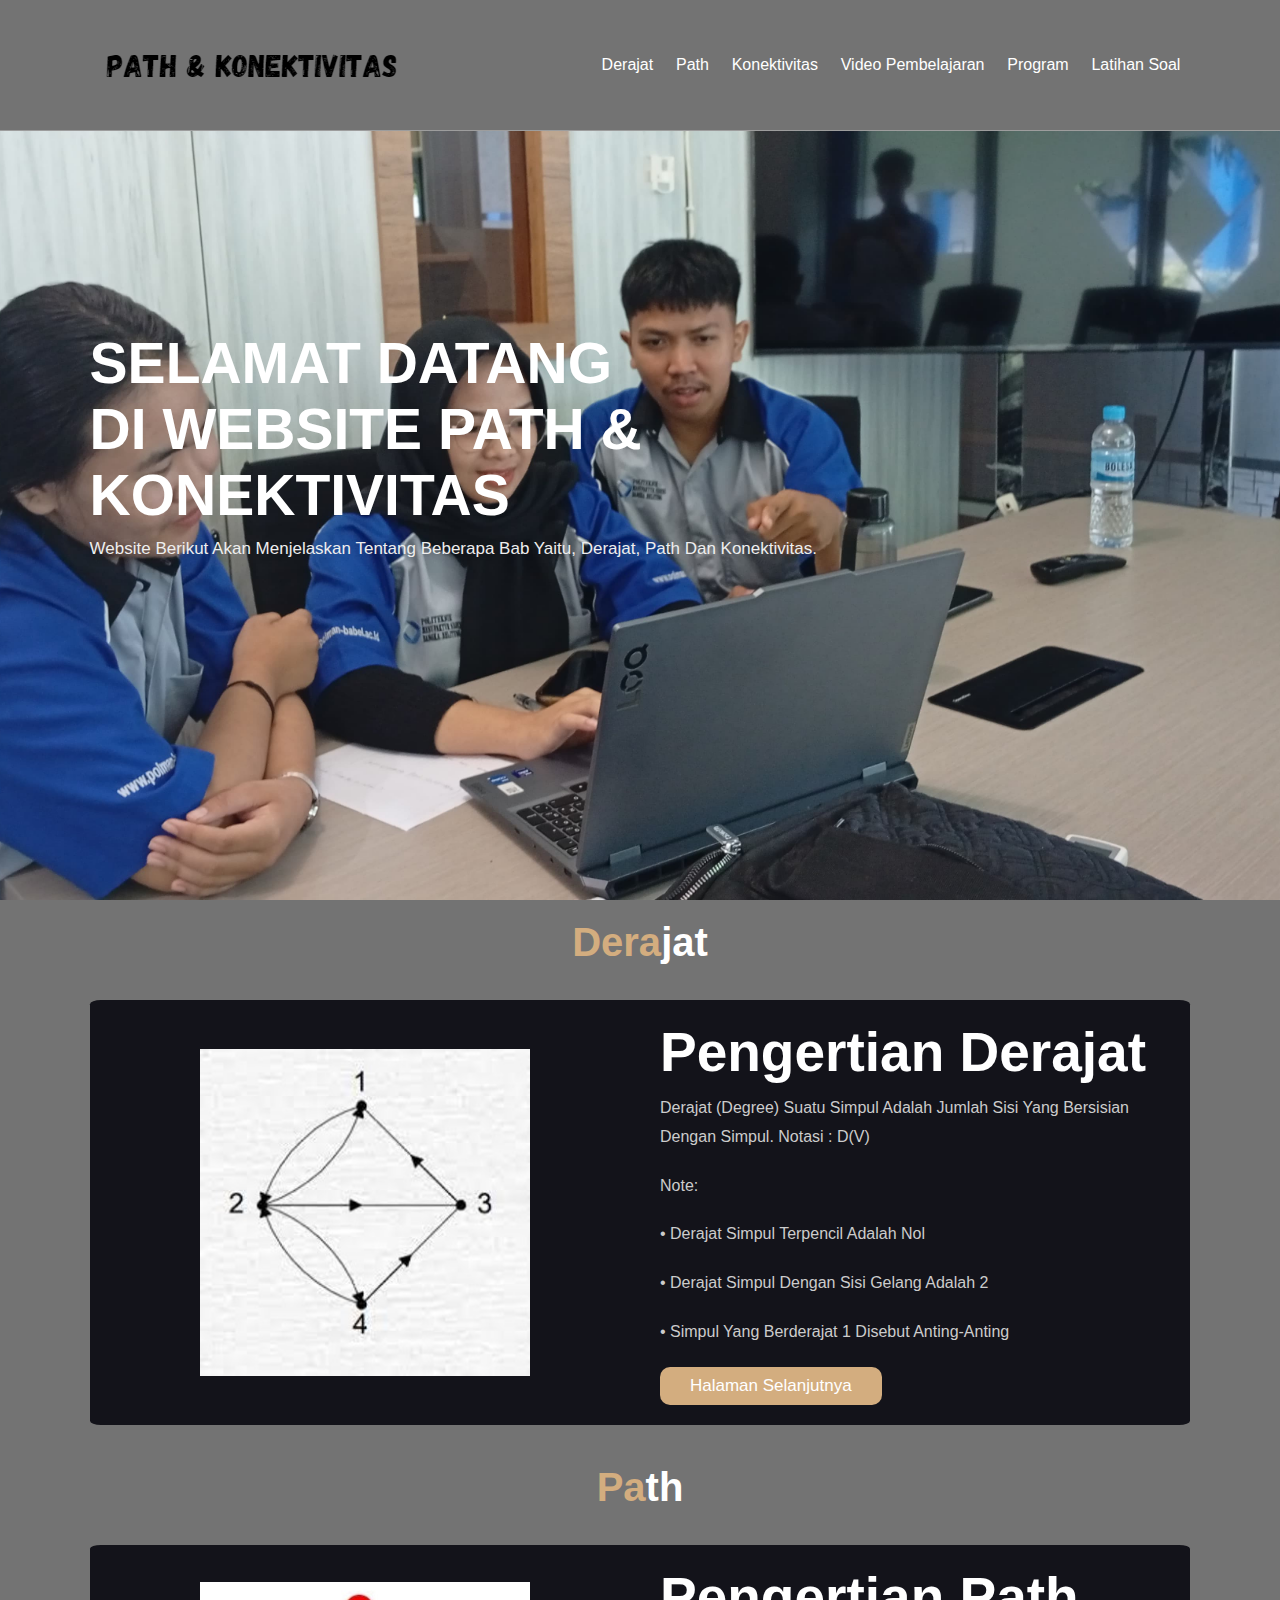
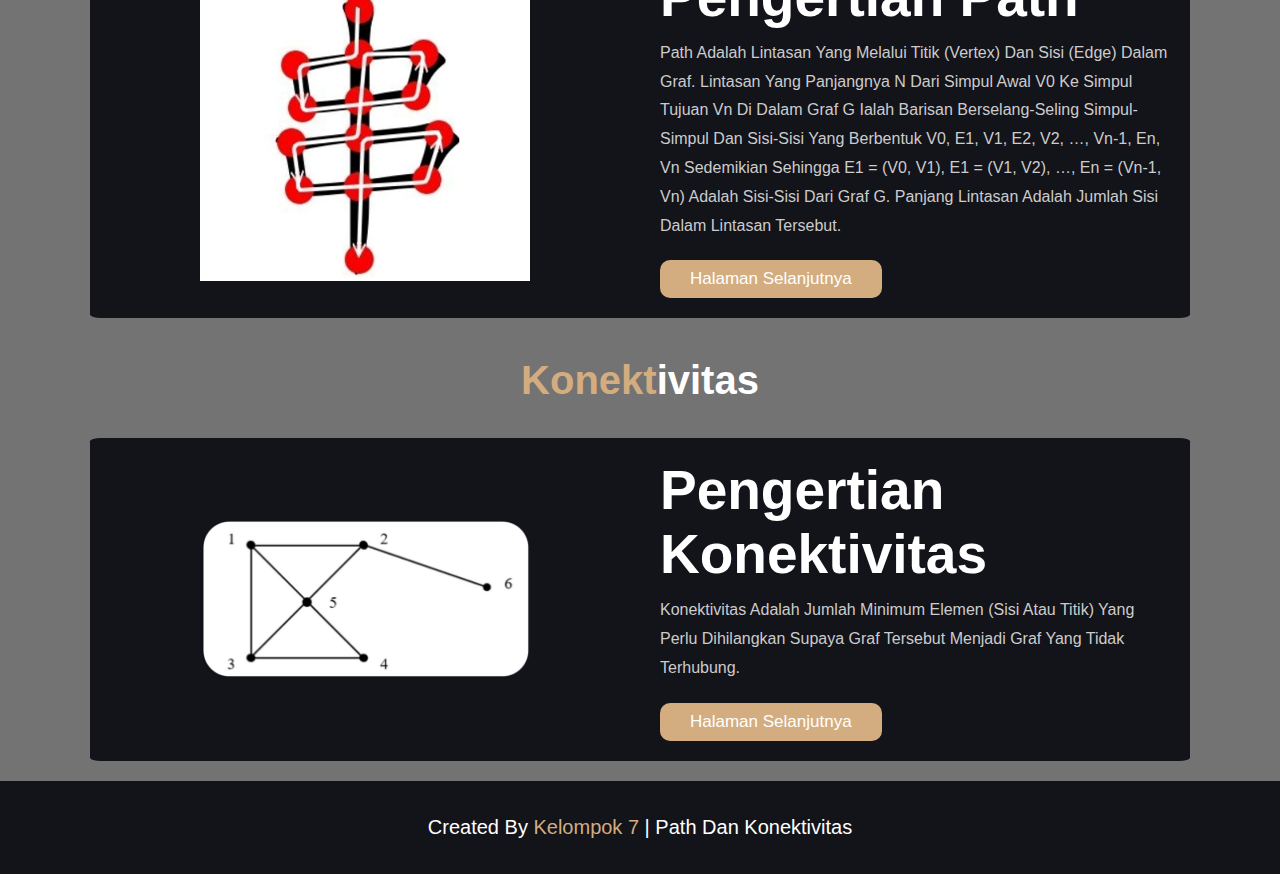
<file: index.html>
<!DOCTYPE html>
<html lang="en">
  <head>
    <meta charset="UTF-8" />
    <meta http-equiv="X-UA-Compatible" content="IE=edge" />
    <title>Matematika Diskrit</title>
    <link rel="stylesheet" href="css/style.css" />
  </head>
  <body>
    <!-- header -->

    <header class="header">
      <a href="#">
        <img src="image/logo.png" />
      </a>

      <nav class="navbar">
        <a href="#derajat">Derajat</a>
        <a href="#path">Path</a>
        <a href="#konektivitas">Konektivitas</a>
        <a href="video.html">Video Pembelajaran</a>
        <a href="program.html">Program</a>
        <a href="quiz.html">Latihan Soal</a>
      </nav>
    </header>

    <!-- home -->

    <section class="home" id="home">
      <div class="content">
        <h3>Selamat Datang<br />Di Website Path & Konektivitas</h3>
        <p>
          Website berikut akan menjelaskan tentang beberapa bab yaitu, Derajat,
          Path dan Konektivitas.
        </p>
      </div>
      <div></div>
    </section>

    <!-- Derajat -->

    <section class="derajat" id="derajat">
      <h1 class="heading"><span>Dera</span>jat</h1>

      <div class="row">
        <div class="image">
          <img src="image/derajat.jpg" alt="" />
        </div>

        <div class="content">
          <h3>Pengertian Derajat</h3>
          <p>
            Derajat (degree) suatu simpul adalah jumlah sisi yang bersisian
            dengan simpul. Notasi : d(v)
          </p>

          <p>Note:</p>
          <p>• Derajat simpul terpencil adalah nol</p>
          <p>• Derajat simpul dengan sisi gelang adalah 2</p>
          <p>• Simpul yang berderajat 1 disebut anting-anting</p>

          <a href="derajat.html" class="bttn"
            >Halaman Selanjutnya<i class="uil uil-arrow-circle-right"></i
          ></a>
        </div>
      </div>
    </section>

    <!-- path -->

    <section class="path" id="path">
      <h1 class="heading"><span>Pa</span>th</h1>

      <div class="row">
        <div class="image">
          <img src="image/path.jpg" alt="" />
        </div>

        <div class="content">
          <h3>Pengertian Path</h3>
          <p>
            Path adalah lintasan yang melalui titik (vertex) dan sisi (edge)
            dalam graf. Lintasan yang panjangnya n dari simpul awal V0 ke simpul
            tujuan Vn di dalam graf G ialah barisan berselang-seling
            simpul-simpul dan sisi-sisi yang berbentuk V0, e1, V1, e2, V2, …,
            Vn-1, en, Vn sedemikian sehingga e1 = (V0, V1), e1 = (V1, V2), …, en
            = (Vn-1, Vn) adalah sisi-sisi dari graf G. Panjang lintasan adalah
            jumlah sisi dalam lintasan tersebut.
          </p>

          <a href="path.html" class="bttn"
            >Halaman Selanjutnya<i class="uil uil-arrow-circle-right"></i
          ></a>
        </div>
      </div>
    </section>

    <!-- konektivitas -->

    <section class="konektivitas" id="konektivitas">
      <h1 class="heading"><span>Konekt</span>ivitas</h1>

      <div class="row">
        <div class="image">
          <img src="image/konektivitas.png" alt="" />
        </div>

        <div class="content">
          <h3>Pengertian Konektivitas</h3>
          <p>
            Konektivitas adalah jumlah minimum elemen (sisi atau titik) yang
            perlu dihilangkan supaya graf tersebut menjadi graf yang tidak
            terhubung.
          </p>

          <a href="konektivitas.html" class="bttn"
            >Halaman Selanjutnya<i class="uil uil-arrow-circle-right"></i
          ></a>
        </div>
      </div>
    </section>

    <!-- footer -->

    <section class="footer">
      <div class="credit">
        created by <span>Kelompok 7</span> | Path Dan Konektivitas
      </div>
    </section>
  </body>
</html>
</file>
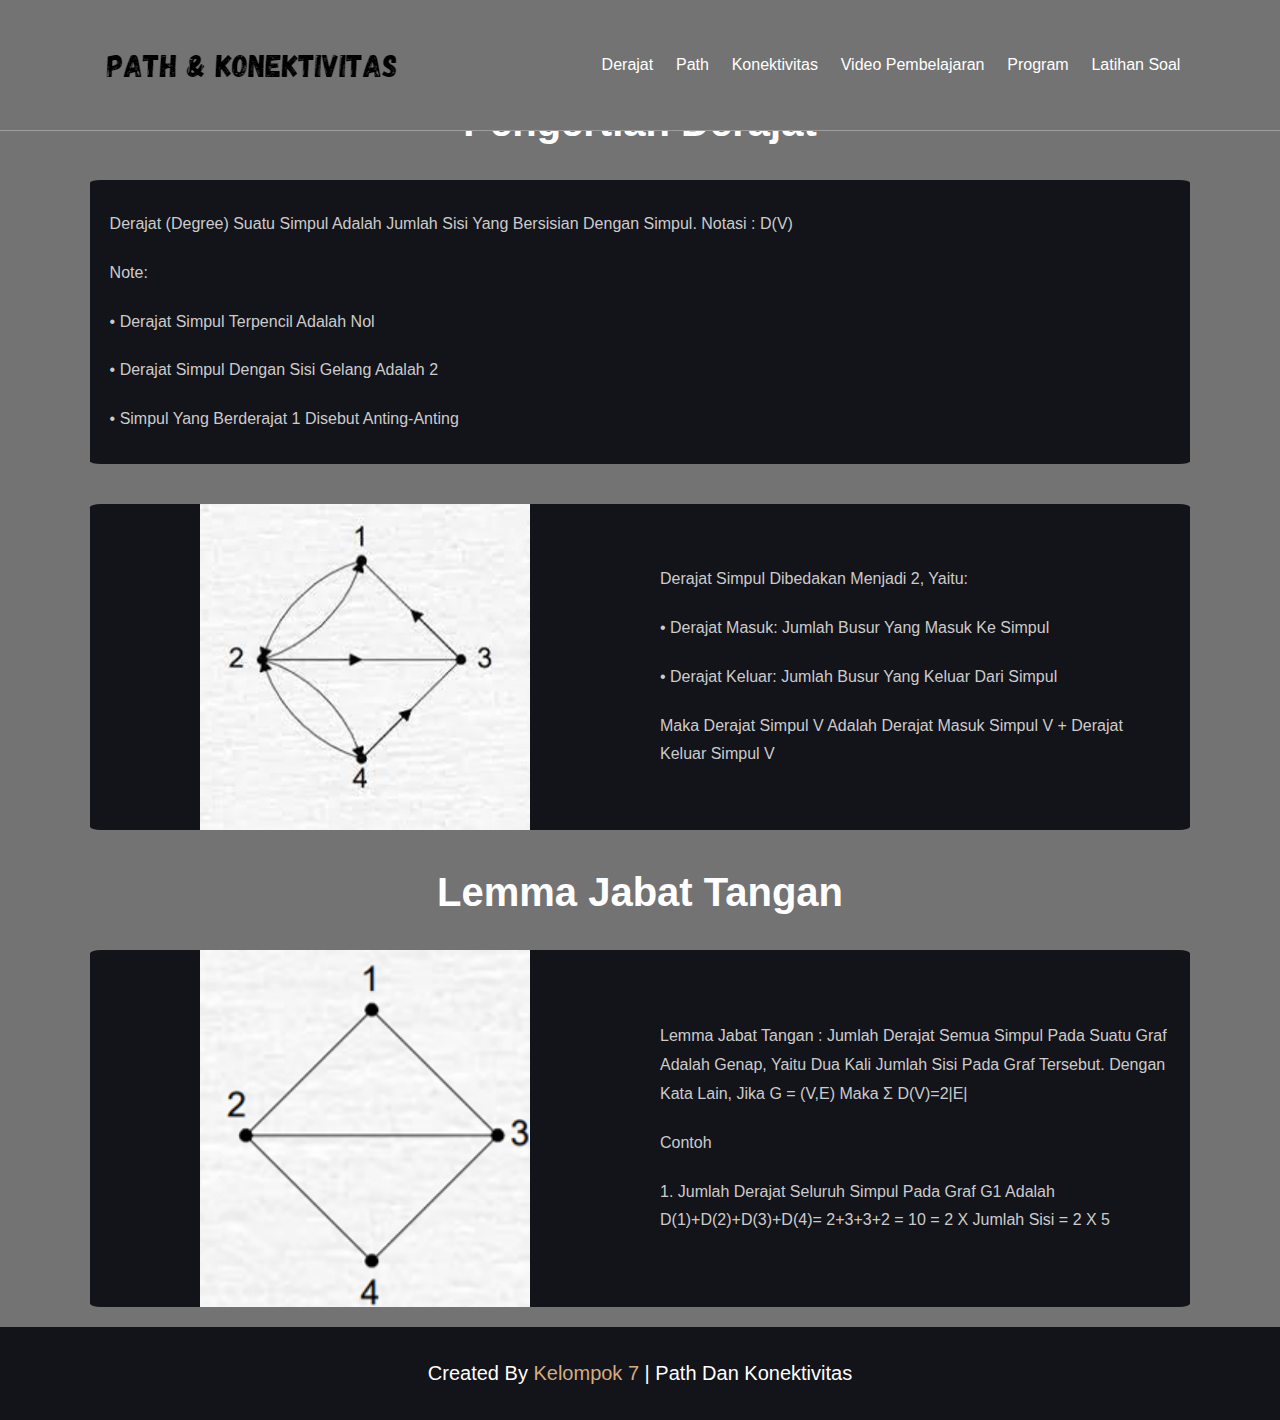
<file: derajat.html>
<!DOCTYPE html>
<html lang="en">
  <head>
    <meta charset="UTF-8" />
    <meta http-equiv="X-UA-Compatible" content="IE=edge" />
    <meta name="viewport" content="width=device-width, initial-scale=1.0" />
    <title>Matematika Diskrit</title>
    <link rel="stylesheet" href="css/style.css" />
  </head>
  <body>
    <!-- header  -->

    <header class="header">
      <a href="#">
        <img src="image/logo.png" />
      </a>
      <nav class="navbar">
        <a href="index.html">Derajat</a>
        <a href="index.html">Path</a>
        <a href="index.html">Konektivitas</a>
        <a href="video.html">Video Pembelajaran</a>
        <a href="program.html">Program</a>
        <a href="quiz.html">Latihan Soal</a>
      </nav>
    </header>

    <!-- pengertian derajat -->
    <h1 class="heading">Pengertian Derajat</h1>

    <section class="derajat" id="derajat">
      <h1 class="heading">Pengertian Derajat</h1>
      <div class="row">
        <div class="content">
          <p>
            Derajat (degree) suatu simpul adalah jumlah sisi yang bersisian
            dengan simpul. Notasi : d(v)
          </p>

          <p>Note:</p>
          <p>• Derajat simpul terpencil adalah nol</p>
          <p>• Derajat simpul dengan sisi gelang adalah 2</p>
          <p>• Simpul yang berderajat 1 disebut anting-anting</p>
        </div>
      </div>
    </section>

    <!-- jenis derajat simpul-->
    <section class="derajat" id="derajat">
      <div class="row">
        <div class="image">
          <img src="image/derajat.jpg" alt="" />
        </div>

        <div class="content">
          <p>Derajat simpul dibedakan menjadi 2, Yaitu:</p>
          <p>• Derajat masuk: jumlah busur yang masuk ke simpul</p>
          <p>• Derajat keluar: jumlah busur yang keluar dari simpul</p>
          <p>
            Maka derajat simpul v adalah derajat masuk simpul v + derajat keluar
            simpul v
          </p>
        </div>
      </div>
    </section>

    <!--Lemma jabat tangan-->
    <section class="derajat" id="derajat">
      <h1 class="heading">Lemma Jabat Tangan</h1>
      <div class="row">
        <div class="image">
          <img src="image/Picture1.png" alt="" />
        </div>

        <div class="content">
          <p>
            Lemma Jabat Tangan : jumlah derajat semua simpul pada suatu graf
            adalah genap, yaitu dua kali jumlah sisi pada graf tersebut. Dengan
            kata lain, jika G = (V,E) maka Σ d(v)=2|E|
          </p>
          <p>Contoh</p>
          <p>
            1. Jumlah derajat seluruh simpul pada graf G1 adalah
            d(1)+d(2)+d(3)+d(4)= 2+3+3+2 = 10 = 2 x jumlah sisi = 2 x 5
          </p>
        </div>
      </div>
    </section>

    <!-- footer -->

    <section class="footer">
      <div class="credit">
        created by <span>Kelompok 7</span> | Path Dan Konektivitas
      </div>
    </section>
  </body>
</html>
</file>
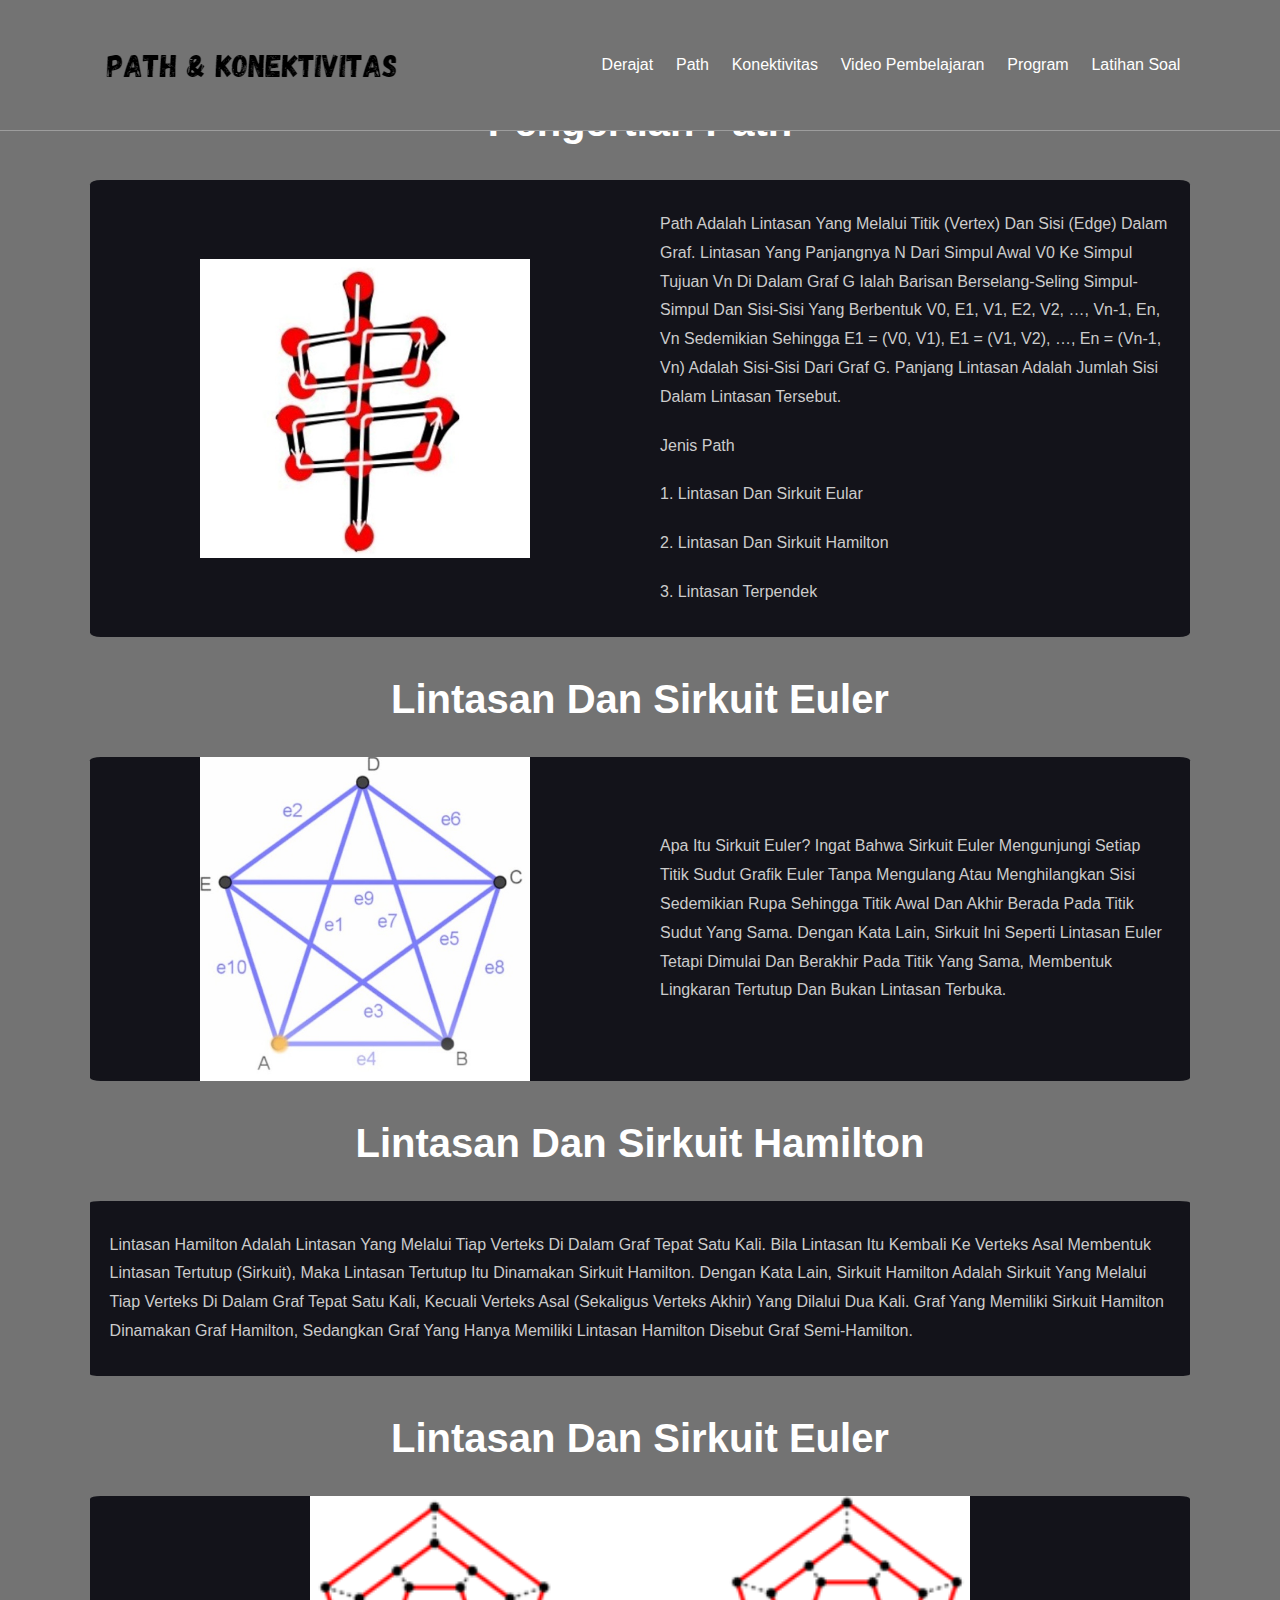
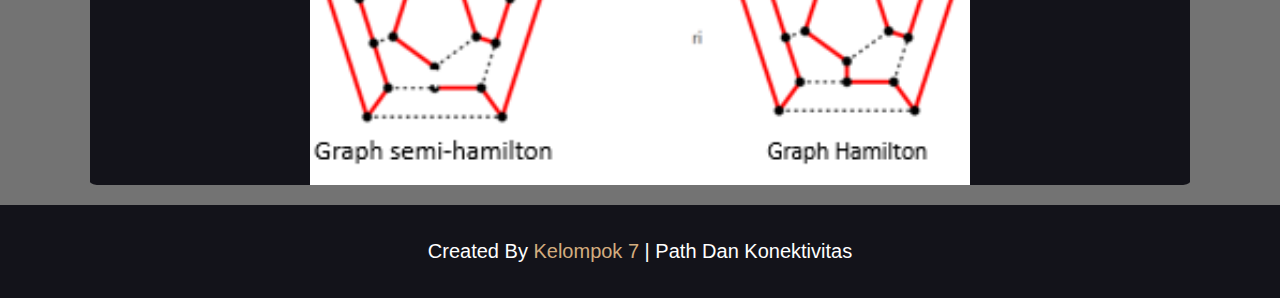
<file: path.html>
<!DOCTYPE html>
<html lang="en">
  <head>
    <meta charset="UTF-8" />
    <meta http-equiv="X-UA-Compatible" content="IE=edge" />
    <meta name="viewport" content="width=device-width, initial-scale=1.0" />
    <title>Matematika Diskrit</title>

    <link rel="stylesheet" href="css/style.css" />
  </head>
  <body>
    <!-- header -->

    <header class="header">
      <a href="#">
        <img src="image/logo.png" />
      </a>

      <nav class="navbar">
        <a href="index.html">Derajat</a>
        <a href="index.html">Path</a>
        <a href="index.html">Konektivitas</a>
        <a href="video.html">Video Pembelajaran</a>
        <a href="program.html">Program</a>
        <a href="quiz.html">Latihan Soal</a>
      </nav>
    </header>

    <!-- pengertian path  -->
    <h1 class="heading">Pengertian Path</h1>

    <section class="path" id="path">
      <h1 class="heading">Pengertian Path</h1>

      <div class="row">
        <div class="image">
          <img src="image/path.jpg" alt="" />
        </div>

        <div class="content">
          <p>
            Path adalah lintasan yang melalui titik (vertex) dan sisi (edge)
            dalam graf. Lintasan yang panjangnya n dari simpul awal V0 ke simpul
            tujuan Vn di dalam graf G ialah barisan berselang-seling
            simpul-simpul dan sisi-sisi yang berbentuk V0, e1, V1, e2, V2, …,
            Vn-1, en, Vn sedemikian sehingga e1 = (V0, V1), e1 = (V1, V2), …, en
            = (Vn-1, Vn) adalah sisi-sisi dari graf G. Panjang lintasan adalah
            jumlah sisi dalam lintasan tersebut.
          </p>
          <p>Jenis Path</p>
          <p>1. Lintasan dan Sirkuit Eular</p>
          <p>2. Lintasan dan Sirkuit Hamilton</p>
          <p>3. Lintasan terpendek</p>
        </div>
      </div>
    </section>

    <!-- lintasan dan sirkuit euler-->
    <section class="derajat" id="derajat">
      <h1 class="heading">Lintasan Dan Sirkuit Euler</h1>
      <div class="row">
        <div class="image">
          <img src="image/Picture2.jpg" alt="" />
        </div>

        <div class="content">
          <p>
            Apa itu Sirkuit Euler? Ingat bahwa sirkuit Euler mengunjungi setiap
            titik sudut grafik Euler tanpa mengulang atau menghilangkan sisi
            sedemikian rupa sehingga titik awal dan akhir berada pada titik
            sudut yang sama. Dengan kata lain, sirkuit ini seperti lintasan
            Euler tetapi dimulai dan berakhir pada titik yang sama, membentuk
            lingkaran tertutup dan bukan lintasan terbuka.
          </p>
        </div>
      </div>
    </section>

    <!-- lintasan dan sirkuit hamilton-->
    <section class="derajat" id="derajat">
      <h1 class="heading">Lintasan Dan Sirkuit Hamilton</h1>
      <div class="row">
        <div class="content">
          <p>
            Lintasan Hamilton adalah lintasan yang melalui tiap verteks di dalam
            graf tepat satu kali. Bila lintasan itu kembali ke verteks asal
            membentuk lintasan tertutup (sirkuit), maka lintasan tertutup itu
            dinamakan sirkuit Hamilton. Dengan kata lain, sirkuit Hamilton
            adalah sirkuit yang melalui tiap verteks di dalam graf tepat satu
            kali, kecuali verteks asal (sekaligus verteks akhir) yang dilalui
            dua kali. Graf yang memiliki sirkuit Hamilton dinamakan graf
            Hamilton, sedangkan graf yang hanya memiliki lintasan Hamilton
            disebut graf semi-Hamilton.
          </p>
        </div>
      </div>
    </section>

    <section class="derajat" id="derajat">
      <h1 class="heading">Lintasan Dan Sirkuit Euler</h1>
      <div class="row">
        <div class="image">
          <img src="image/lintasan.png" alt="" />
        </div>
      </div>
    </section>

    <!-- footer -->

    <section class="footer">
      <div class="credit">
        created by <span>Kelompok 7</span> | Path Dan Konektivitas
      </div>
    </section>
  </body>
</html>
</file>
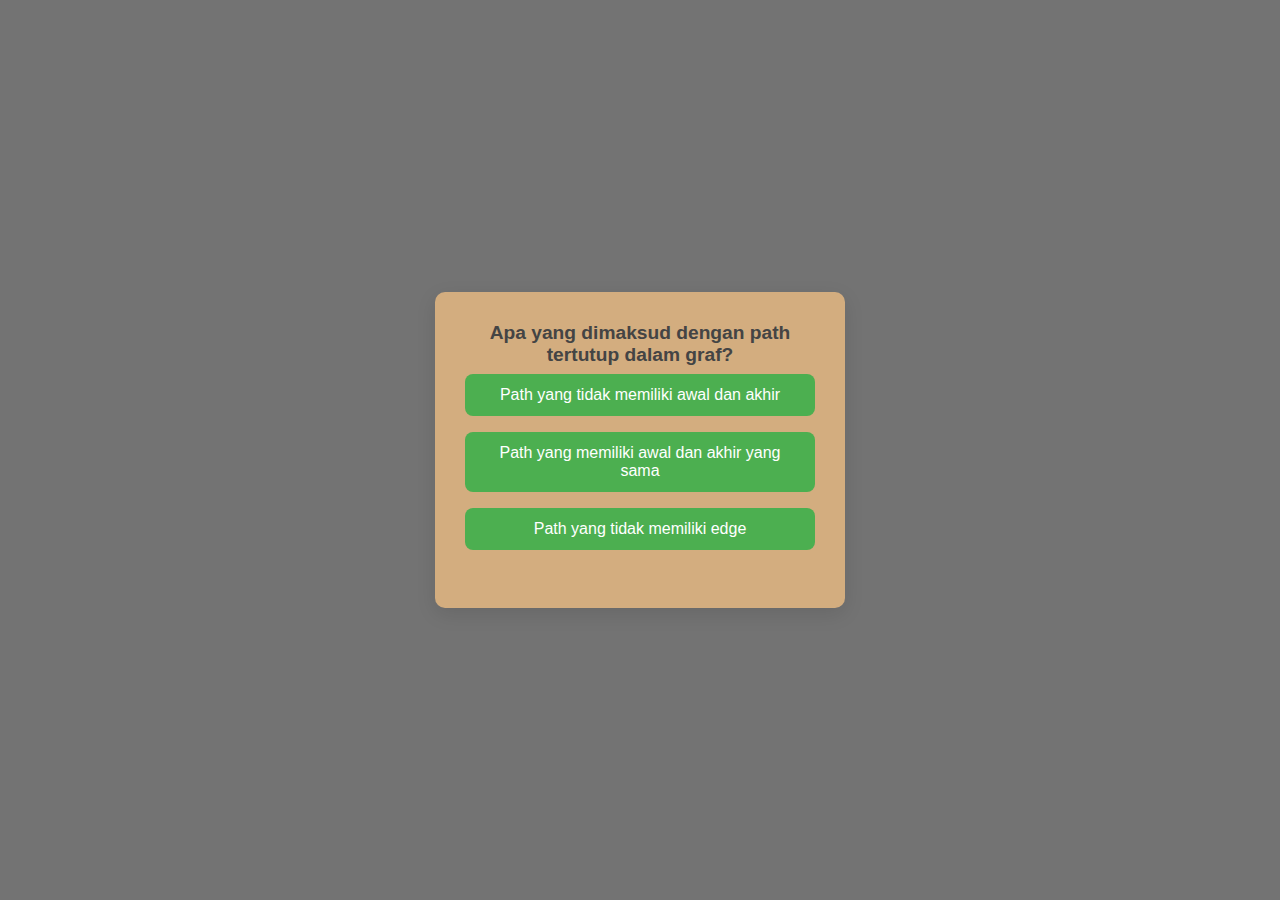
<file: quiz.html>
<!DOCTYPE html>
<html lang="id">
  <head>
    <meta charset="UTF-8" />
    <meta name="viewport" content="width=device-width, initial-scale=1.0" />
    <title>Matematika Diskrit</title>
    <link rel="stylesheet" href="css/soal.css" />
    <!-- Menghubungkan file CSS -->
  </head>
  <body>
    <div id="quiz-container">
      <div id="pertanyaan-container" class="pertanyaan-container">
        <p id="pertanyaan"></p>
        <div id="jawaban" class="jawaban"></div>
      </div>
      <button id="next-button" onclick="nextQuestion()" style="display: none">
        Lanjut
      </button>
    </div>

    <script src="js/quiz.js"></script>
    <!-- Menghubungkan file JavaScript -->
  </body>
</html>
</file>
<file: css/style.css>
:root {
  --main-color: #d3ad7f;
  --black: #13131a;
  --bg: #737373;
  --border: 0.1rem solid rgba(255, 255, 255, 0.3);
}

* {
  font-family: "Poppins", sans-serif;
  margin: 0;
  padding: 0;
  box-sizing: border-box;
  outline: none;
  border: none;
  text-decoration: none;
  text-transform: capitalize;
  transition: 0.2s linear;
}

html {
  font-size: 62.5%;
  overflow-x: hidden;
  scroll-padding-top: 9rem;
  scroll-behavior: smooth;
}

html::-webkit-scrollbar {
  width: 0.8rem;
}

html::-webkit-scrollbar-track {
  background: transparent;
}

html::-webkit-scrollbar-thumb {
  background: #fff;
  border-radius: 5rem;
}

body {
  background: var(--bg);
}

section {
  padding: 2rem 7%;
}

.heading {
  text-align: center;
  color: #fff;
  padding-bottom: 3.5rem;
  font-size: 4rem;
  font-weight: 900;
}

.heading span {
  color: var(--main-color);
  font-weight: 900;
}

.bttn {
  margin-top: 1rem;
  display: inline-block;
  padding: 0.9rem 3rem;
  font-size: 1.7rem;
  color: #fff;
  border-radius: 10px;
  background: var(--main-color);
  cursor: pointer;
}

.bttn:hover {
  letter-spacing: 0.2rem;
}

.header {
  background: var(--bg);
  display: flex;
  align-items: center;
  justify-content: space-between;
  padding: 1.5rem 7%;
  border-bottom: var(--border);
  margin-top: auto;
  position: fixed;
  top: 0;
  left: 0;
  right: 0;
  z-index: 1000;
}

.header .navbar a {
  margin: 0 1rem;
  font-size: 1.6rem;
  color: #fff;
  text-decoration: none;
}

.header .navbar a:hover {
  color: var(--main-color);
  border-bottom: 0.1rem solid var(--main-color);
  padding-bottom: 0.5rem;
}

#menu-btn {
  display: none;
}

.home {
  min-height: 100vh;
  display: flex;
  align-items: center;
  background: url(../image/foto1.jpg) no-repeat;
  background-size: cover;
  background-position: center;
}

.home .content {
  max-width: 80rem;
}

.home .content a {
  text-decoration: none;
}

.home .content h3 {
  font-size: 5.7rem;
  text-transform: uppercase;
  color: #fff;
  font-weight: 900;
}

.home .content p {
  font-size: 1.7rem;
  font-weight: 400;
  line-height: 1.3;
  padding: 1rem 0;
  color: #eee;
}

.derajat .row {
  display: flex;
  align-items: center;
  background: var(--black);
  flex-wrap: wrap;
  border-radius: 1%;
}

.derajat .row .image {
  flex: 1 1 45rem;
}

.derajat .row .image img {
  width: 60%;
}
.derajat .row .content {
  flex: 1 1 45rem;
  padding: 2rem;
}

.derajat .row .content h3 {
  font-size: 5.5rem;
  color: #fff;
  font-weight: 900;
}

.derajat .row .content p {
  font-size: 1.6rem;
  color: #ccc;
  padding: 1rem 0;
  line-height: 1.8;
}

.path .row {
  display: flex;
  align-items: center;
  background: var(--black);
  flex-wrap: wrap;
  border-radius: 1%;
}

.path .row .image {
  flex: 1 1 45rem;
}

.path .row .image img {
  width: 60%;
}
.path .row .content {
  flex: 1 1 45rem;
  padding: 2rem;
}

.path .row .content h3 {
  font-size: 5.5rem;
  color: #fff;
  font-weight: 900;
}

.path .row .content p {
  font-size: 1.6rem;
  color: #ccc;
  padding: 1rem 0;
  line-height: 1.8;
}

.konektivitas .row {
  display: flex;
  align-items: center;
  background: var(--black);
  flex-wrap: wrap;
  border-radius: 1%;
}

.konektivitas .row .image {
  flex: 1 1 45rem;
}

.konektivitas .row .image img {
  width: 60%;
}
.konektivitas .row .content {
  flex: 1 1 45rem;
  padding: 2rem;
}

.konektivitas .row .content h3 {
  font-size: 5.5rem;
  color: #fff;
  font-weight: 900;
}

.konektivitas .row .content p {
  font-size: 1.6rem;
  color: #ccc;
  padding: 1rem 0;
  line-height: 1.8;
}

.footer {
  background: var(--black);
  text-align: center;
}

.footer .credit {
  font-size: 2rem;
  color: #fff;
  font-weight: lighter;
  padding: 1.5rem;
}

.footer .credit span {
  color: var(--main-color);
}

.image {
  justify-content: center;
  display: flex;
}
#videos {
  display: flex;
  justify-content: center;
}

/* media queries  */
@media (max-width: 991px) {
  html {
    font-size: 55%;
  }

  .header {
    padding: 1.5rem 2rem;
  }

  section {
    padding: 2rem;
  }
}

@media (max-width: 768px) {
  #menu-bttn {
    display: inline-block;
  }

  .header .navbar {
    position: absolute;
    top: 100%;
    right: -100%;
    background: #fff;
    width: 30rem;
    height: calc(100vh - 9.5rem);
  }

  .header .navbar.active {
    right: 0;
  }

  .header .navbar a {
    color: var(--black);
    display: block;
    margin: 1.5rem;
    padding: 0.5rem;
    font-size: 2rem;
  }

  .home {
    background-position: left;
    justify-content: center;
    text-align: center;
  }

  .home .content h3 {
    font-size: 4.5rem;
  }

  .home .content p {
    font-size: 1.5rem;
  }
}

@media (max-width: 450px) {
  html {
    font-size: 50%;
  }
}
</file>
<file: css/soal.css>
body {
    font-family: "Poppins", sans-serif;
    background-color: #737373;
    margin: 0;
    padding: 0;
    display: flex;
    justify-content: center;
    align-items: center;
    height: 100vh;
    color: #333;
}

/* Kontainer utama kuis */
#quiz-container {
    background-color: #d3ad7f;
    border-radius: 10px;
    padding: 30px;
    width: 350px;
    box-shadow: 0 6px 20px rgba(0, 0, 0, 0.1);
    text-align: center;
}

/* Judul dan soal */
.pertanyaan-container {
    margin-bottom: 20px;
}

#pertanyaan {
    font-size: 1.2em;
    font-weight: bold;
    color: #444;
}

/* jawaban */
.jawaban {
    margin: 20px 0;
}

button {
    width: 100%;
    padding: 12px 20px;
    margin: 8px 0;
    border: none;
    border-radius: 8px;
    font-size: 16px;
    background-color: #4CAF50;
    color: white;
    cursor: pointer;
    transition: background-color 0.3s ease;
}

button:hover {
    background-color: #45a049;
}

button:focus {
    outline: none;
}

/* Tombol lanjut */
#next-button {
    background-color: #007BFF;
    color: white;
    font-size: 16px;
    font-weight: bold;
    border-radius: 8px;
    border: none;
    padding: 12px 20px;
    cursor: pointer;
    transition: background-color 0.3s ease;
}

#next-button:hover {
    background-color: #0056b3;
}

button:disabled {
    background-color: #ccc;
    cursor: not-allowed;
}

/* Animasi untuk soal */
.pertanyaan-container p {
    animation: fadeIn 1s ease-in-out;
}

/* Animasi transisi untuk soal */
@keyframes fadeIn {
    0% {
        opacity: 0;
        transform: translateY(-20px);
    }
    100% {
        opacity: 1;
        transform: translateY(0);
    }
}
</file>
